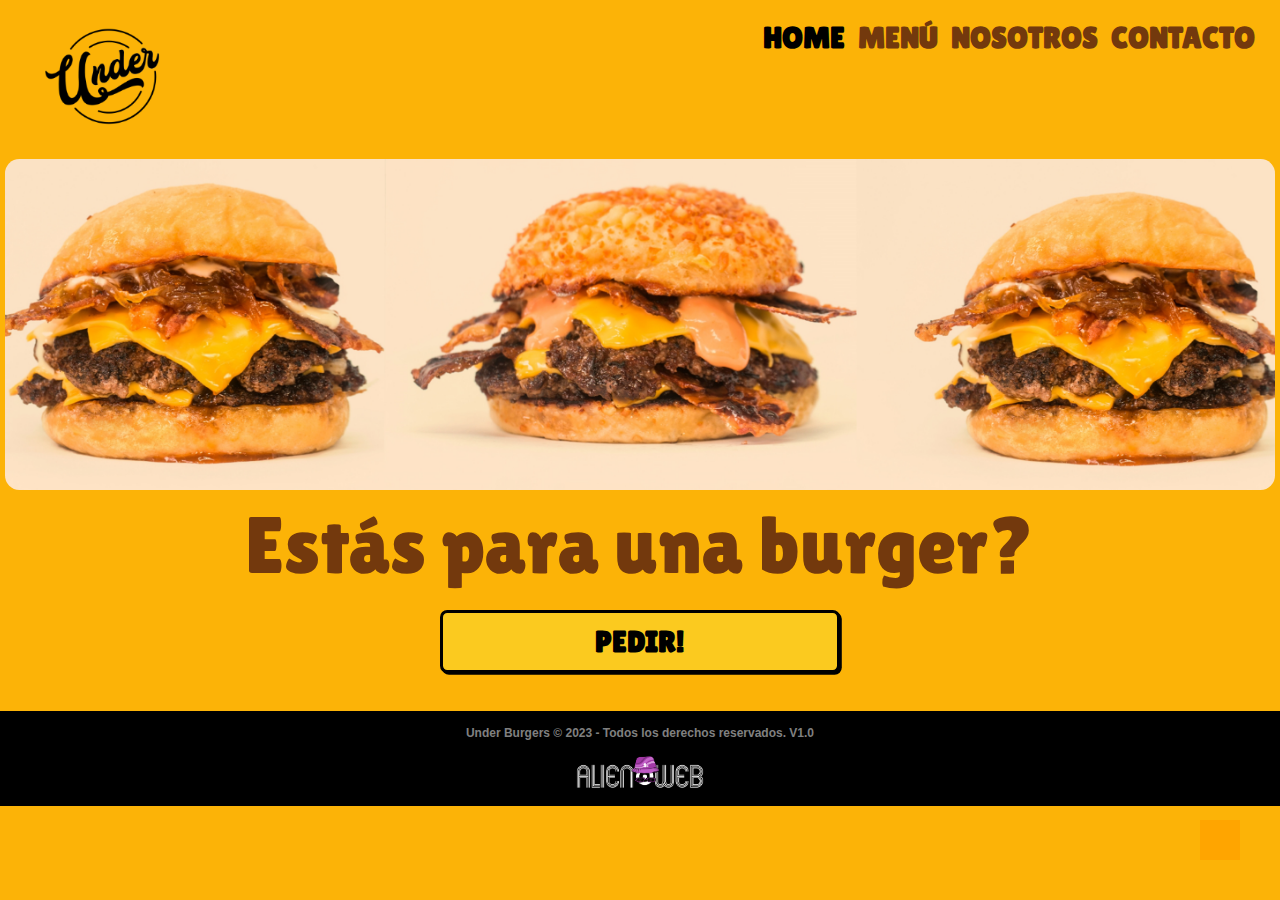
<file: index.html>
<!DOCTYPE html>
<html lang="es">

<head>
    <meta charset="UTF-8">
    <meta http-equiv="X-UA-Compatible" content="IE=edge">
    <meta name="viewport" content="width=device-width, initial-scale=1.0">
    <link rel="stylesheet" href="https://cdnjs.cloudflare.com/ajax/libs/font-awesome/6.4.0/css/all.min.css" integrity="sha512-iecdLmaskl7CVkqkXNQ/ZH/XLlvWZOJyj7Yy7tcenmpD1ypASozpmT/E0iPtmFIB46ZmdtAc9eNBvH0H/ZpiBw==" crossorigin="anonymous" referrerpolicy="no-referrer" />
    <link href="./pages/estilo.css" rel="stylesheet">

    <title>UNDER BURGERS</title>
    
    <link rel="icon" type="image/x-icon" href="./imagenes/LOGO.png">



</head>

<body>

<!--header-->   

<header>
    <a href="index.html"><img src="./imagenes/LOGO PNG (3).png" alt=""></a>

    <!--barra-->
    <nav class="barra">
    <ul>
        <li> <a class="selected" href="#">HOME</a></li>
        <li> <a href="./pages/menu.html">MENÚ</a></li>
        <li> <a href="./pages/nosotros.html">NOSOTROS</a></li>
        <li> <a href="./pages/contacto.html">CONTACTO</a></li>
    </ul>
    </nav>

</header>



<!--banner-->
<main class="main">
    <img src="./imagenes/banner2.jpg" alt="" height="auto" width="100%">
</main>

<div class="cta">
<p>Estás para una burger?</p><br>

<button class="pedir"><a href="https://api.whatsapp.com/send?phone=543435085087&text=Hola!%20Quiero%20hacer%20un%20pedido!%20%F0%9F%8D%94" target="_blank"> PEDIR!</a></button>
<br><br><br>

</div>



<footer>
    
    <div class="redes">
        <a href="https://www.instagram.com/underburgers.hsk/" target="_blank"><i class="fa-brands fa-square-instagram"></i></a>
        <a href="https://api.whatsapp.com/send?phone=543435085087&text=Hola!%20Quiero%20hacer%20un%20pedido!%20%F0%9F%8D%94"><i class="fa-brands fa-square-whatsapp"></i></a>
    </div>

    <p>Under Burgers © 2023 - Todos los derechos reservados. V1.0</p>
    <a href="https://simplesistemas.com.ar/" target="_blank"><img src="./imagenes/alien_png.png" alt=""></a> 

</footer>

<a href="#" class="subir"></a><i class="fa-regular fa-chevron-up"></i></a>


</body>

</html>
</file>
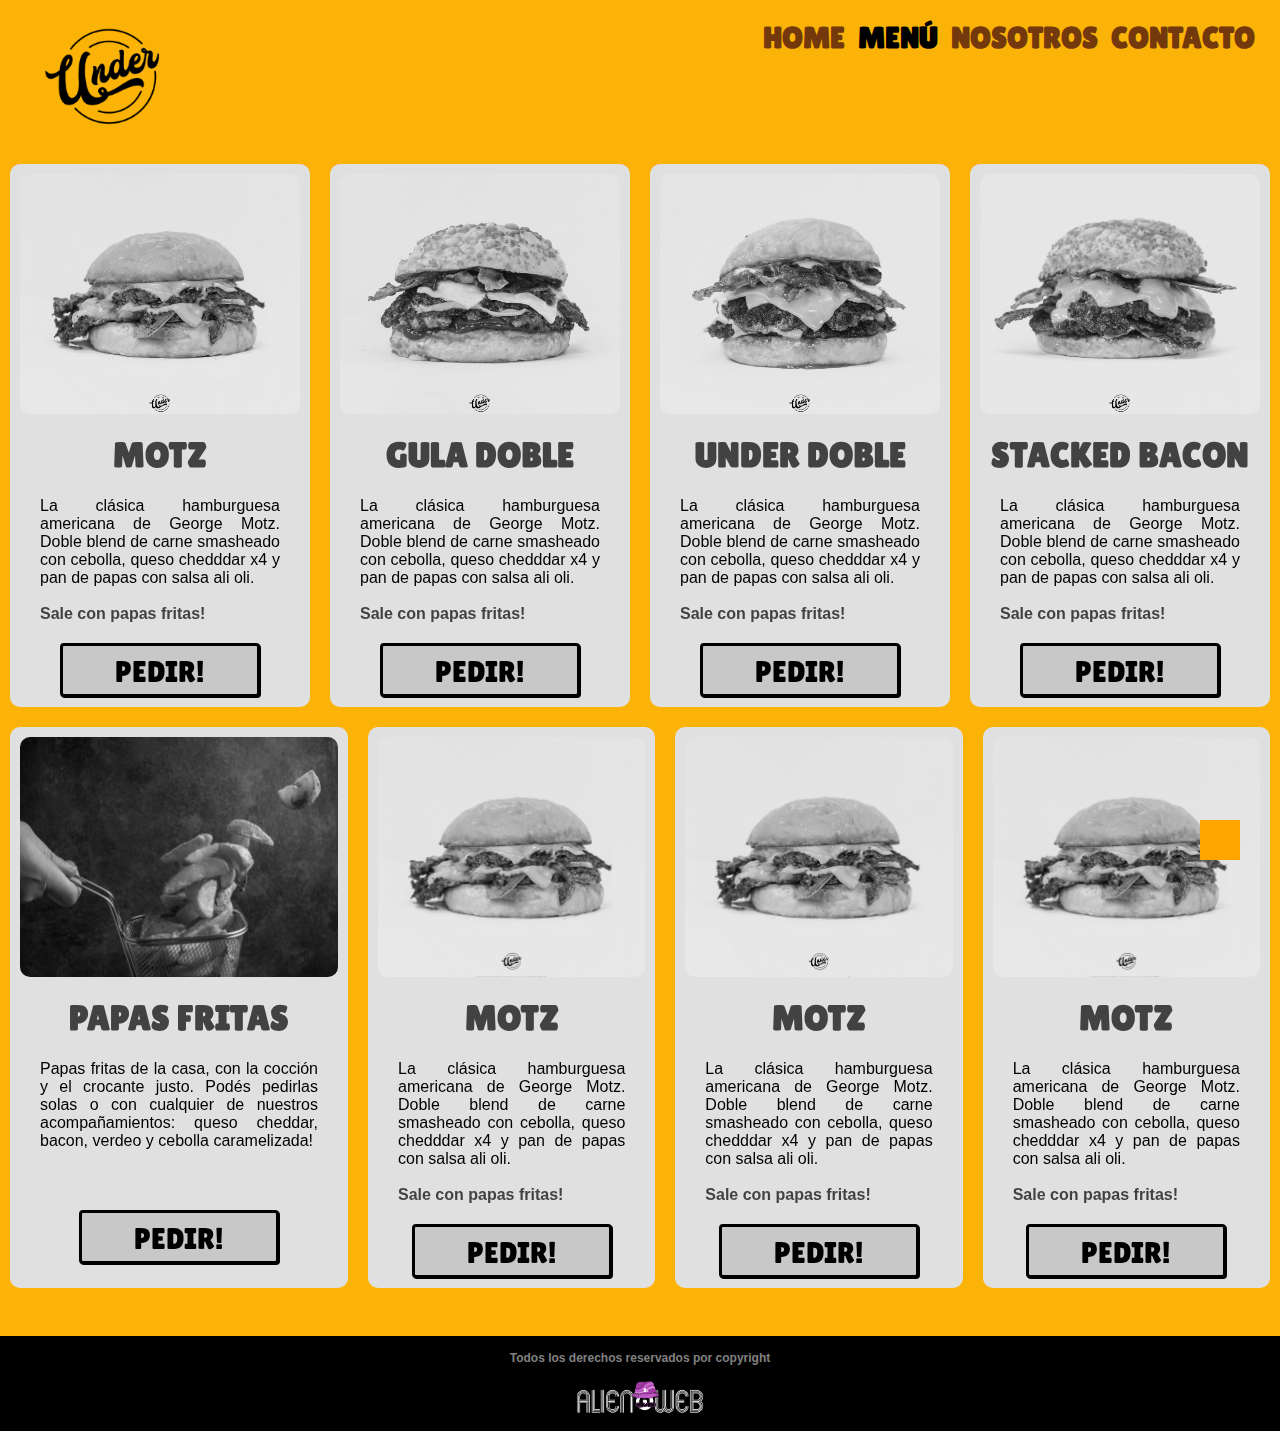
<file: pages/menu.html>
<!DOCTYPE html>
<html lang="en">

<head>
    <meta charset="UTF-8">
    <meta http-equiv="X-UA-Compatible" content="IE=edge">
    <meta name="viewport" content="width=device-width, initial-scale=1.0">
    <link rel="stylesheet" href="https://cdnjs.cloudflare.com/ajax/libs/font-awesome/6.4.0/css/all.min.css"
        integrity="sha512-iecdLmaskl7CVkqkXNQ/ZH/XLlvWZOJyj7Yy7tcenmpD1ypASozpmT/E0iPtmFIB46ZmdtAc9eNBvH0H/ZpiBw=="
        crossorigin="anonymous" referrerpolicy="no-referrer" />
    <link rel="stylesheet" href="estilo.css">
    <title>MENU</title>

    <link rel="icon" type="image/x-icon" href="../imagenes/LOGO.png">

</head>


<body>

    <header class="header">
        <a href="../index.html"><img src="../imagenes/LOGO PNG (3).png" alt=""></a>

        <!--barra-->
        <nav class="barra">
            <ul>
                <li> <a href="../index.html">HOME</a></li>
                <li> <a class="selected" href="menu.html">MENÚ</a></li>
                <li> <a href="nosotros.html">NOSOTROS</a></li>
                <li> <a href="contacto.html">CONTACTO</a></li>
            </ul>
        </nav>

    </header>

    <section class="menu-hamb">

        <!--card inicio-->
        <article class="card">
            <div class="card-img-motz"></div>
            <br>
            <h1 class="card-title3">MOTZ</h1>
            <p>La clásica hamburguesa americana de George Motz. Doble blend de carne smasheado con cebolla, queso
                chedddar x4 y pan de papas con salsa ali oli.
                <br><br>
                <b>Sale con papas fritas!</b>

            </p>
            <div>
                <button class="card-cta"><a
                        href="https://api.whatsapp.com/send?phone=543435085087&text=Hola!%20Quiero%20una%20hamburguesa%20MOTZ!%20%F0%9F%8D%94"
                        target="_blank"> PEDIR!</a></button>
            </div>

        </article>
        <!--card final-->

        <!--card inicio-->
        <article class="card">
            <div class="card-img-gula"></div>
            <br>
            <h1 class="card-title3">GULA DOBLE</h1>
            <p>La clásica hamburguesa americana de George Motz. Doble blend de carne smasheado con cebolla, queso
                chedddar x4 y pan de papas con salsa ali oli.
                <br><br>
                <b>Sale con papas fritas!</b>

            </p>
            <div>
                <button class="card-cta"><a
                        href="https://api.whatsapp.com/send?phone=543435085087&text=Hola!%20Quiero%20una%20hamburguesa%20MOTZ!%20%F0%9F%8D%94"
                        target="_blank"> PEDIR!</a></button>


            </div>

        </article>
        <!--card final-->
        <!--card inicio-->
        <article class="card">
            <div class="card-img"></div>
            <br>
            <h1 class="card-title3">UNDER DOBLE</h1>
            <p>La clásica hamburguesa americana de George Motz. Doble blend de carne smasheado con cebolla, queso
                chedddar x4 y pan de papas con salsa ali oli.
                <br><br><b>Sale con papas fritas!</b>
            </p>
            <div>
                <button class="card-cta"><a
                        href="https://api.whatsapp.com/send?phone=543435085087&text=Hola!%20Quiero%20una%20hamburguesa%20MOTZ!%20%F0%9F%8D%94"
                        target="_blank"> PEDIR!</a></button>


            </div>

        </article>
        <!--card final-->
        <!--card inicio-->
        <article class="card">
            <div class="card-img-st"></div>
            <br>
            <h1 class="card-title3">STACKED BACON</h1>
            <p>La clásica hamburguesa americana de George Motz. Doble blend de carne smasheado con cebolla, queso
                chedddar x4 y pan de papas con salsa ali oli.
                <br><br>
                <b>Sale con papas fritas!</b>

            </p>
            <div>
                <button class="card-cta"><a
                        href="https://api.whatsapp.com/send?phone=543435085087&text=Hola!%20Quiero%20una%20hamburguesa%20MOTZ!%20%F0%9F%8D%94"
                        target="_blank"> PEDIR!</a></button>


            </div>

        </article>
        <!--card final-->

    </section>

    <section class="menu-hamb">

        <!--card inicio-->
        <article class="card">
            <div class="card-img-papas"></div>
            <br>
            <h1 class="card-title3">PAPAS FRITAS</h1>
            <p>Papas fritas de la casa, con la cocción y el crocante justo. Podés pedirlas solas o con cualquier de nuestros acompañamientos: queso cheddar, bacon, verdeo  y cebolla caramelizada!</p>

            </p>
            <div>
                <button class="card-cta"><a
                        href="https://api.whatsapp.com/send?phone=543435085087&text=Hola!%20Quiero%20una%20hamburguesa%20MOTZ!%20%F0%9F%8D%94"
                        target="_blank"> PEDIR!</a></button>
            </div>

        </article>
        <!--card final-->

        <!--card inicio-->
        <article class="card">
            <div class="card-img-motz"></div>
            <br>
            <h1 class="card-title3">MOTZ</h1>
            <p>La clásica hamburguesa americana de George Motz. Doble blend de carne smasheado con cebolla, queso
                chedddar x4 y pan de papas con salsa ali oli.
                <br><br>
                <b>Sale con papas fritas!</b>

            </p>
            <div>
                <button class="card-cta"><a
                        href="https://api.whatsapp.com/send?phone=543435085087&text=Hola!%20Quiero%20una%20hamburguesa%20MOTZ!%20%F0%9F%8D%94"
                        target="_blank"> PEDIR!</a></button>


            </div>

        </article>
        <!--card final-->
        <!--card inicio-->
        <article class="card">
            <div class="card-img-motz"></div>
            <br>
            <h1 class="card-title3">MOTZ</h1>
            <p>La clásica hamburguesa americana de George Motz. Doble blend de carne smasheado con cebolla, queso
                chedddar x4 y pan de papas con salsa ali oli.
                <br><br><b>Sale con papas fritas!</b>
            </p>
            <div>
                <button class="card-cta"><a
                        href="https://api.whatsapp.com/send?phone=543435085087&text=Hola!%20Quiero%20una%20hamburguesa%20MOTZ!%20%F0%9F%8D%94"
                        target="_blank"> PEDIR!</a></button>


            </div>

        </article>
        <!--card final-->
        <!--card inicio-->
        <article class="card">
            <div class="card-img-motz"></div>
            <br>
            <h1 class="card-title3">MOTZ</h1>
            <p>La clásica hamburguesa americana de George Motz. Doble blend de carne smasheado con cebolla, queso
                chedddar x4 y pan de papas con salsa ali oli.
                <br><br>
                <b>Sale con papas fritas!</b>

            </p>
            <div>
                <button class="card-cta"><a
                        href="https://api.whatsapp.com/send?phone=543435085087&text=Hola!%20Quiero%20una%20hamburguesa%20MOTZ!%20%F0%9F%8D%94"
                        target="_blank"> PEDIR!</a></button>


            </div>

        </article>
        <!--card final-->

    </section>


    </div>
    <br>
    <br>
    <footer>

        <div class="redes">
            <a href="https://www.instagram.com/underburgers.hsk/" target="_blank"><i
                    class="fa-brands fa-square-instagram"></i></a>
            <a
                href="https://api.whatsapp.com/send?phone=543435085087&text=Hola!%20Quiero%20hacer%20un%20pedido!%20%F0%9F%8D%94"><i
                    class="fa-brands fa-square-whatsapp"></i></a>
        </div>

        <p>Todos los derechos reservados por copyright</p>
        <a href="https://simplesistemas.com.ar/" target="_blank"><img src="../imagenes/alien_png.png" alt=""></a>

    </footer>

    <a href="#" class="subir"></a><i class="fa-regular fa-chevron-up"></i></a>

</body>

</html>
</file>
<file: pages/estilo.css>
@import url('https://fonts.googleapis.com/css2?family=Lilita+One&display=swap');

@font-face {
    font-family: anton;
    src: url(font/Anton-Regular.ttf);
  }

  *{
    margin: 0;
    padding: 0;
  }
  
  html{
scroll-behavior: smooth;
  }

body{
    background-color: #fcb307;
    font-family: 'Lilita One';
    
  }

  header a{
    color:white;
    font-size: 20px;
    font-family: 'Lilita One';
    font-weight: 900;
    color: black;
    padding: 30px;
    padding-bottom: 50px
  }
  


.barra{
    float: right;
    text-align: center;
    margin: 20px;
    ;
    
  }
  
.barra li{
  list-style: none;
  display: inline-block;
}
.barra a{
  font-family: 'Segoe UI', Tahoma, Geneva, Verdana, sans-serif;
  font-size: 30px;
  color: rgb(115, 57, 13);
  padding: 5px;
  text-decoration: none;
  font-family: 'Lilita One';
}

.barra a:hover{
  color: rgb(244, 137, 24);
}

.barra .selected{
color: black;

}

.main {
transition: all 0.5s;
margin: 5px;

}

.main img{
background-color: wheat;
background-size: cover;
  border-radius: 0.90em;
}

.main:hover{
  transform: scale(1.005);
  transition: all 0.5s;
}

.cta{
  text-align: center;
}

.cta p{
  font-family: 'Lilita One';
  text-align: center;
  font-size: 80px;
  color: rgb(115, 57, 13);

}

.pedir {
  background: #FBCA1F;
  font-family: 'Lilita One';
  padding: 0.6em 1.3em;
  font-weight: 900;
  font-size: 18px;
  border: 3px solid black;
  border-radius: 0.4em;
  box-shadow: 0.1em 0.1em;
  width: 400px;

}

.pedir:hover {
  transform: translate(-0.05em, -0.05em);
  box-shadow: 0.15em 0.15em;
}

.pedir:active {
  transform: translate(0.05em, 0.05em);
  box-shadow: 0.05em 0.05em;
}

.pedir a{
text-decoration: none;
color: black;
font-size: 30px;
text-align: center;

}

.pedir a:hover{
color: #fcb307;

}

footer{
font-family:Verdana, Geneva, Tahoma, sans-serif;
text-align: center;
font-size: 50px;
background-color: black;
color: orange;
}

footer p{
  font-size: 12px;
  font-weight: bold;
  margin-bottom: 1px;
  padding-top: 5px;
  color: gray;
}

footer a{
  font-family: 'Courier New', Courier, monospace;
  text-align: center;
  font-size: 50px;
  background-color: black;
  color: gray;
  transition: 1.1s;
}

footer a:hover{
  font-family: 'Courier New', Courier, monospace;
  text-align: center;
  font-size: 50px;
  background-color: black;
  color: rgb(244, 137, 24);
  transition: 1.1s;
}

  
  footer .redes{
  padding-top: 10px;
}

  footer img{
    padding-top: 10px;
    height: 40px;
    width: auto;
    transition: all 0.5s;
    
  }

  footer img:hover{
    transform: scale(1.1);
  transition: all 0.5s;
    
  }

.subir{
  height: 40px;
  width: 40px;
  background-color: orange;
  font-family: 25px;
  color: aliceblue;
  text-align: center;
  position: fixed;
  bottom: 40px;
  right: 40px;

}

.card{
  width: auto;
  min-height: 510px;
  background-color: wheat;
  text-align: center;
  border-radius: 10px;
  padding: 10px;
  margin: 10px;
  transition: all 0.5s;
  filter: grayscale(100%);
  
}

.card:hover{
  transform: scale(1.02);
  box-shadow: 0 0 10px 10px wheat;
  transition: all 0.5s;
  filter: grayscale(0);
}

.card-img{
  background-image: url(../imagenes/UNDER\ DOBLE.jpg);
  background-size: cover;
  background-position: center;
  height: 240px;
  border-radius: 10px;
}

.card-img-st{
  background-image: url(../imagenes/STACKED.jpg);
  background-size: cover;
  background-position: center;
  height: 240px;
  border-radius: 10px;
}

.card-img-papas{
  background-image: url(../imagenes/PAPAS.jpg);
  background-size: cover;
  background-position: center;
  height: 240px;
  border-radius: 10px;
}

.card-img-gula{
  background-image: url(../imagenes/GULA.jpg);
  background-size: cover;
  background-position: center;
  height: 240px;
  border-radius: 10px;
}

.card-img-motz{
  background-image: url(../imagenes/MOTZ.jpg);
  background-size: cover;
  background-position: center;
  height: 240px;
  border-radius: 10px;
  
}

.card p{
  text-align: justify;
  padding: 20px;
  color: black;
  font-family: 'Segoe UI', Tahoma, Geneva, Verdana, sans-serif;
}

.card p b{
font-weight: 900;
  color: rgb(115, 57, 13);
}
.card-cta {
  background: #FBCA1F;
  font-family: 'Lilita One';
  padding: 0.8em 1.3em 0.5em;
  font-weight: 300;
  font-size: 10px;
  border: 3px solid black;
  border-radius: 0.4em;
  box-shadow: 0.1em 0.1em;
  width: 200px;

}

.card-cta:hover {
  transform: translate(-0.05em, -0.05em);
  box-shadow: 0.15em 0.15em;
}

.card-cta:active {
  transform: translate(0.05em, 0.05em);
  box-shadow: 0.05em 0.05em;
}

.card-cta a{
text-decoration: none;
color: black;
font-size: 30px;
text-align: center;

}

.card-cta a:hover{
color: #fcb307;
}

.card-title3{
  font-size: 35px;
  padding: 2px;
  color: rgb(115, 57, 13)

}


.menu-hamb{
  display: flex;
  justify-content: space-evenly;
  align-content: center;

}


@media only screen and (max-width: 900px) {
  .menu-hamb {
    display: flex;
    flex-wrap: wrap;
    width: 80%;
    padding: 20px 5px 20px 5px;
    margin: 10px 5px 10px 5px;
  }
}

@media only screen and (max-width: 900px) {
  .card {
    flex-wrap: wrap;
    width: 90%;
    /* padding: 20px 5px 20px 5px; */
    /* margin: 10px 5px 10px 5px; */
  }
}

@media only screen and (max-width: 600px) {
  .cta p{
    display: flex;
    flex-wrap: wrap;
    font-size: 40px;
    padding: auto;
    text-align: center;
    width: 90%;
    /* padding: 20px 5px 20px 5px; */
    /* margin: 10px 5px 10px 5px; */
  }

  .pedir{
    width: 50%;
    
}
}
</file>
